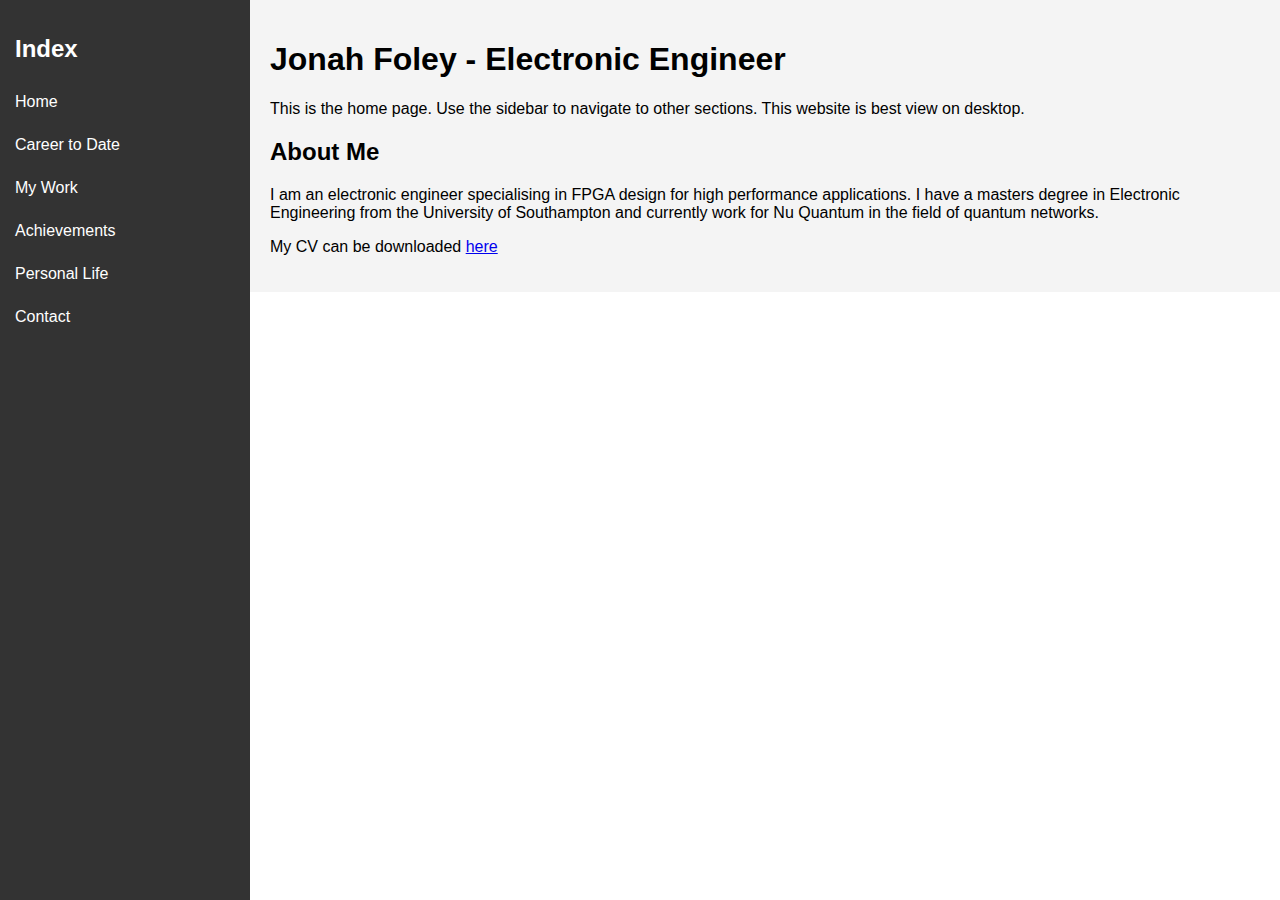
<file: index.html>
<!DOCTYPE html>
<html lang="en">
    <head>
        <meta charset="UTF-8">
        <meta name="viewport" content="width=device-width, initial-scale=1.0">
        <title>Jonah Foley</title>
        <link rel="stylesheet" href="styles.css">
    </head>
    <body>
        <div id="sidebar-container"></div>
        <script>
        fetch('sidebar.html')
            .then(response => response.text())
            .then(data => {
                document.getElementById('sidebar-container').innerHTML = data;
            });
        </script>
        <div class="main-content">
            <h1>Jonah Foley - Electronic Engineer</h1>
            <p>This is the home page. Use the sidebar to navigate to other sections. This website is best view on desktop.</p>
            <div class="summary-section">
                <h2>About Me</h2>
                <p>I am an electronic engineer specialising in FPGA design for high performance applications. I have a masters degree in Electronic Engineering from the University of Southampton and currently work for Nu Quantum in the field of quantum networks.</p>
                <p>
                    My CV can be downloaded <a href="misc/CV_Jonah_Foley_11_10_2023.pdf" download="CV_Jonah_Foley">here</a>
                </p>
            </div>
        </div>
    </body>
</html>
</file>
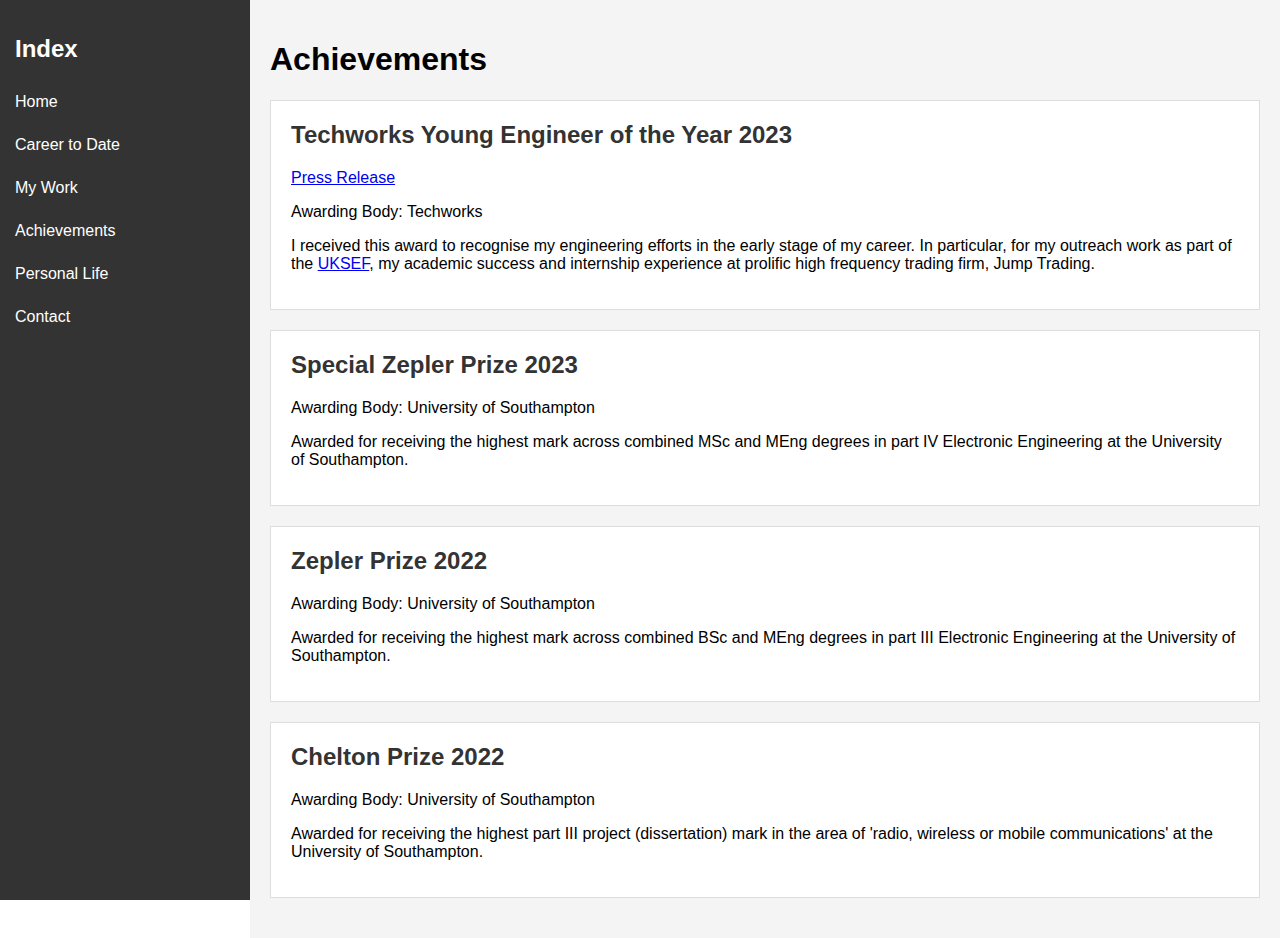
<file: achievements.html>
<!DOCTYPE html>
<html lang="en">
<head>
    <meta charset="UTF-8">
    <meta name="viewport" content="width=device-width, initial-scale=1.0">
    <title>Achievements</title>
    <link rel="stylesheet" href="styles.css">
</head>
<body>

    <div id="sidebar-container"></div>
    <script>
        fetch('sidebar.html')
            .then(response => response.text())
            .then(data => {
                document.getElementById('sidebar-container').innerHTML = data;
            });
    </script>

    <div class="main-content">
        <h1>Achievements</h1>

        <div class="section">
            <h2>Techworks Young Engineer of the Year 2023</h2>
            <p>
                <a href="https://www.techworks.org.uk/about-the-techworks-awards-2023">Press Release</a>
            </p>
            <p>Awarding Body: Techworks</p>
            <p>I received this award to recognise my engineering efforts in the early stage of my career. In particular, for my outreach work as part of the <a href="https://www.ukesf.org/"> UKSEF</a>, my academic success and internship experience at prolific high frequency trading firm, Jump Trading.</p>
        </div>

        <div class="section">
            <h2>Special Zepler Prize 2023</h2>
            <p>Awarding Body: University of Southampton</p>
            <p>Awarded for receiving the highest mark across combined MSc and MEng degrees in part IV Electronic Engineering at the University of Southampton.</p>
        </div>

        <div class="section">
            <h2>Zepler Prize 2022</h2>
            <p>Awarding Body: University of Southampton</p>
            <p>Awarded for receiving the highest mark across combined BSc and MEng degrees in part III Electronic Engineering at the University of Southampton.</p>
        </div>

        <div class="section">
            <h2>Chelton Prize 2022</h2>
            <p>Awarding Body: University of Southampton</p>
            <p>Awarded for receiving the highest part III project (dissertation) mark in the area of 'radio, wireless or mobile communications' at the University of Southampton.</p>
        </div>

    </div>  
</body>
</html>
</file>
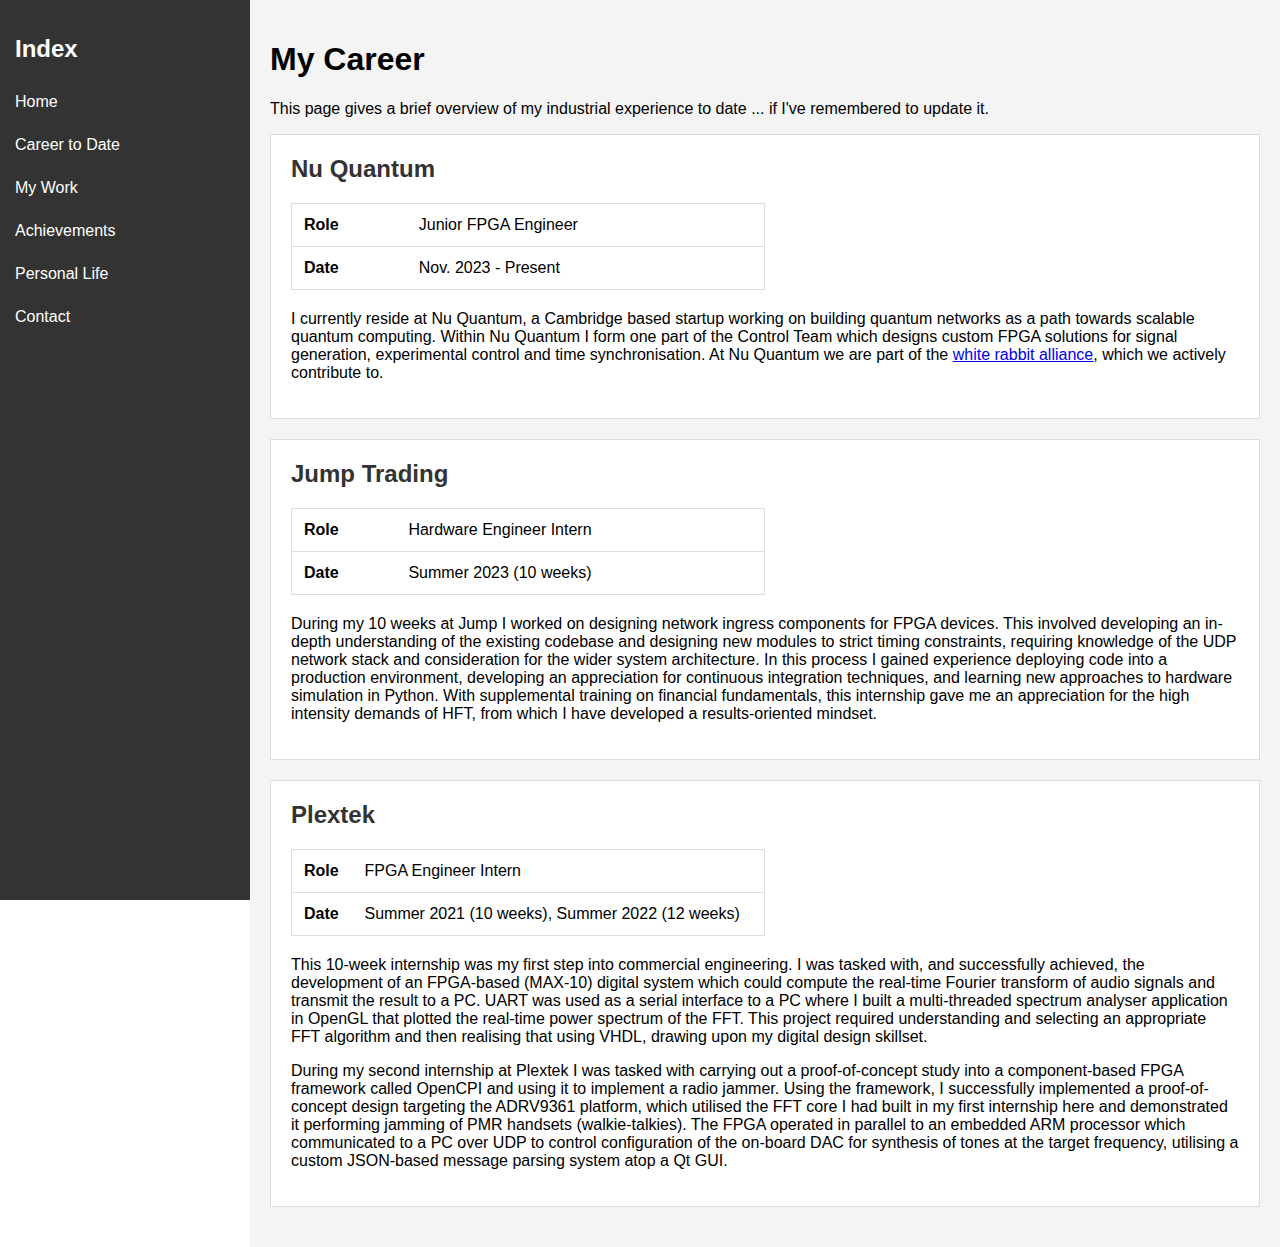
<file: career.html>
<!DOCTYPE html>
<html lang="en">
<head>
    <meta charset="UTF-8">
    <meta name="viewport" content="width=device-width, initial-scale=1.0">
    <title>Achievements</title>
    <link rel="stylesheet" href="styles.css">
    <style>
        table {
            width: 50%;
            border-collapse: collapse;
            margin: 20px 0;
            font-size: 16px;
            text-align: left;
            border: 1px solid #ddd; /* Add a border around the table */
        }
        td {
            padding: 12px;
            border-bottom: 1px solid #ddd;
        }
        tr:hover {
            background-color: #f5f5f5;
        }
    </style>
</head>
<body>

    <div id="sidebar-container"></div>
    <script>
        fetch('sidebar.html')
            .then(response => response.text())
            .then(data => {
                document.getElementById('sidebar-container').innerHTML = data;
            });
    </script>

    <div class="main-content">
        <h1>My Career</h1>
        <p>This page gives a brief overview of my industrial experience to date ... if I've remembered to update it.</p>
        <div class="section">
            <h2>Nu Quantum</h2>
            <table>
                <tbody>
                    <tr>
                        <td><strong>Role</strong></td>
                        <td>Junior FPGA Engineer</td>
                    </tr>
                    <tr>
                        <td><strong>Date</strong></td>
                        <td>Nov. 2023 - Present</td>
                    </tr>
                </tbody>
            </table>
            <p>I currently reside at Nu Quantum, a Cambridge based startup working on building quantum networks as a path towards scalable quantum computing. Within Nu Quantum I form one part of the Control Team which designs custom FPGA solutions for signal generation, experimental control and time synchronisation. At Nu Quantum we are part of the <a href="https://www.white-rabbit.tech/">white rabbit alliance</a>, which we actively contribute to. 
            </p>
        </div>
        <div class="section">            
            <h2>Jump Trading</h2>
            <table>
                <tbody>
                    <tr>
                        <td><strong>Role</strong></td>
                        <td>Hardware Engineer Intern</td>
                    </tr>
                    <tr>
                        <td><strong>Date</strong></td>
                        <td>Summer 2023 (10 weeks)</td>
                    </tr>
                </tbody>
            </table>
            <p>During my 10 weeks at Jump I worked on designing network ingress components for FPGA devices. This involved developing an in-depth understanding of the existing codebase and designing new modules to strict timing constraints, requiring knowledge of the UDP network stack and consideration for the wider system architecture. In this process I gained experience deploying code into a production environment, developing an appreciation for continuous integration techniques, and learning new approaches to hardware simulation in Python. With supplemental training on financial fundamentals, this internship gave me an appreciation for the high intensity demands of HFT, from which I have developed a results-oriented mindset.</p>
        </div>
        <div class="section">
            <h2>Plextek</h2>
            <table>
                <tbody>
                    <tr>
                        <td><strong>Role</strong></td>
                        <td>FPGA Engineer Intern</td>
                    </tr>
                    <tr>
                        <td><strong>Date</strong></td>
                        <td>Summer 2021 (10 weeks), Summer 2022 (12 weeks)</td>
                    </tr>
                </tbody>
            </table>
            <p>
            This 10-week internship was my first step into commercial engineering. I was tasked with, and successfully achieved, the development of an FPGA-based (MAX-10) digital system which could compute the real-time Fourier transform of audio signals and transmit the result to a PC. UART was used as a serial interface to a PC where I built a multi-threaded spectrum analyser application in OpenGL that plotted the real-time power spectrum of the FFT. This project required understanding and selecting an appropriate FFT algorithm and then realising that using VHDL, drawing upon my digital design skillset.
            </p>
            <p>
            During my second internship at Plextek I was tasked with carrying out a proof-of-concept study into a component-based FPGA framework called OpenCPI and using it to implement a radio jammer. Using the framework, I successfully implemented a proof-of-concept design targeting the ADRV9361 platform, which utilised the FFT core I had built in my first internship here and demonstrated it performing jamming of PMR handsets (walkie-talkies). The FPGA operated in parallel to an embedded ARM processor which communicated to a PC over UDP to control configuration of the on-board DAC for synthesis of tones at the target frequency, utilising a custom JSON-based message parsing system atop a Qt GUI.
            </p>
        </div>
    </div>    
</body>
</html>
</file>
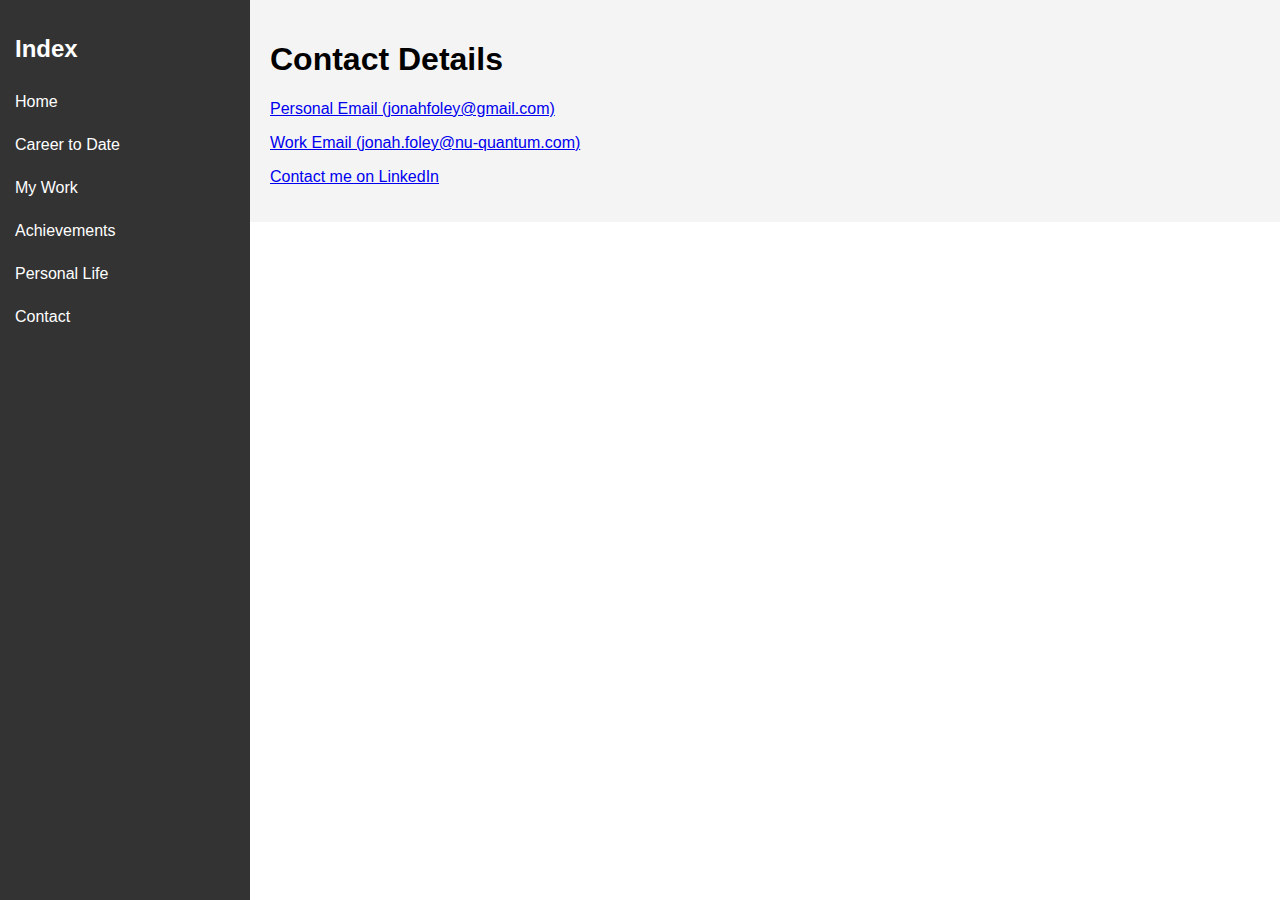
<file: contact.html>
<!DOCTYPE html>
<html lang="en">
    <head>
        <meta charset="UTF-8">
        <meta name="viewport" content="width=device-width, initial-scale=1.0">
        <title>Achievements</title>
        <link rel="stylesheet" href="styles.css">
    </head>
    <body>
        <div id="sidebar-container"></div>
        <script>
        fetch('sidebar.html')
            .then(response => response.text())
            .then(data => {
                document.getElementById('sidebar-container').innerHTML = data;
            });
        </script>
        <div class="main-content">
            <h1>Contact Details</h1>
            <p>
                <a href="mailto:jonahfoley@gmail.com?subject=An%20Interesting%20Proposal">Personal Email (jonahfoley@gmail.com)</a>
            </p>
            <p>
                <a href="mailto:jonah.foley@nu-quantum.com?subject=An%20Interesting%20Proposal">Work Email (jonah.foley@nu-quantum.com)</a>
            </p>
            <p>
                <a href="https://www.linkedin.com/in/jonahfoley/">Contact me on LinkedIn</a>
            </p>
        </div>
    </body>
</html>
</file>
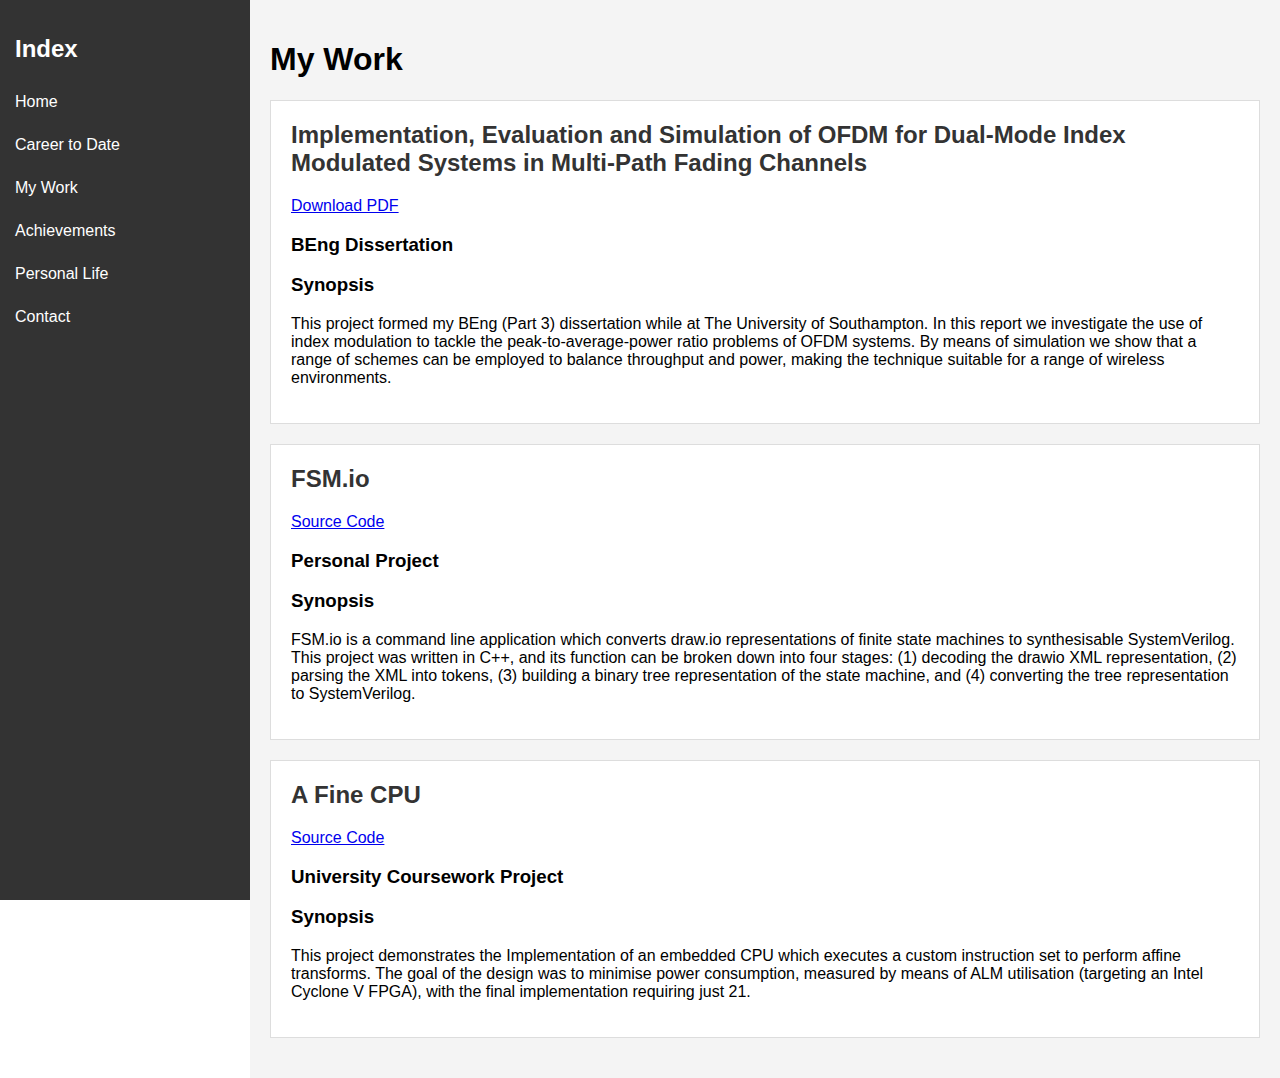
<file: work.html>
<!DOCTYPE html>
<html lang="en">
    <head>
        <meta charset="UTF-8">
        <meta name="viewport" content="width=device-width, initial-scale=1.0">
        <title>Achievements</title>
        <link rel="stylesheet" href="styles.css">
    </head>
    <body>
        <div id="sidebar-container"></div>
        <script>
        fetch('sidebar.html')
            .then(response => response.text())
            .then(data => {
                document.getElementById('sidebar-container').innerHTML = data;
            });
        </script>
        <div class="main-content">
            <h1>My Work</h1>
            <div class="section">
                <h2>
                Implementation, Evaluation and Simulation of OFDM for
                Dual-Mode Index Modulated Systems in Multi-Path Fading
                Channels
                </h2>
                <a href="misc/part-3-project.pdf" download="IM_OFDM.pdf">Download PDF</a>
                <h3>BEng Dissertation</h3>
                <h3>Synopsis</h3>
                <p>This project formed my BEng (Part 3) dissertation while at The University of Southampton. In this report we investigate the use of index modulation to tackle the peak-to-average-power ratio problems of OFDM systems. By means of simulation we show that a range of schemes can be employed to balance throughput and power, making the technique suitable for a range of wireless environments.</p>
            </div>
            <div class="section">
                <h2>FSM.io
                </h2>
                <a href="https://github.com/jonahfoley/FSM.io">Source Code</a>
                <h3>Personal Project</h3>
                <h3>Synopsis</h3>
                <p>FSM.io is a command line application which converts draw.io representations of finite state machines to synthesisable SystemVerilog. This project was written in C++, and its function can be broken down into four stages: (1) decoding the drawio XML representation, (2) parsing the XML into tokens, (3) building a binary tree representation of the state machine, and (4) converting the tree representation to SystemVerilog.</p>
            </div>
            <div class="section">
                <h2>A Fine CPU
                </h2>
                <a href="https://github.com/jonahfoley/a_fine_CPU">Source Code</a>
                <h3>University Coursework Project</h3>
                <h3>Synopsis</h3>
                <p>This project demonstrates the Implementation of an embedded CPU which executes a custom instruction set to perform affine transforms. The goal of the design was to minimise power consumption, measured by means of ALM utilisation (targeting an Intel Cyclone V FPGA), with the final implementation requiring just 21.</p>
            </div>
        </div>
    </body> 
</html>
</file>
<file: styles.css>
/* styles.css */
body {
    font-family: Arial, sans-serif;
    margin: 0;
    padding: 0;
    display: flex;
    box-sizing: border-box;
}

.sidebar {
    width: 250px;
    background-color: #333;
    color: #fff;
    padding: 15px;
    height: 100vh;
    position: fixed;
    box-sizing: border-box;
}

.sidebar a {
    display: block;
    color: #fff;
    text-decoration: none;
    padding: 10px 0;
    margin: 5px 0;
}

.sidebar a:hover {
    background-color: #575757;
}

.main-content {
    margin-left: 250px; /* Matches the sidebar width */
    padding: 20px;
    background-color: #f4f4f4;
    width: calc(100% - 250px); /* Full width minus sidebar */
    box-sizing: border-box; /* Includes padding in width calculation */
}

.section {
    margin-bottom: 20px;
    padding: 20px;
    background-color: #fff;
    border: 1px solid #ddd;
}

.section h2 {
    margin-top: 0;
    color: #333;
}
</file>
